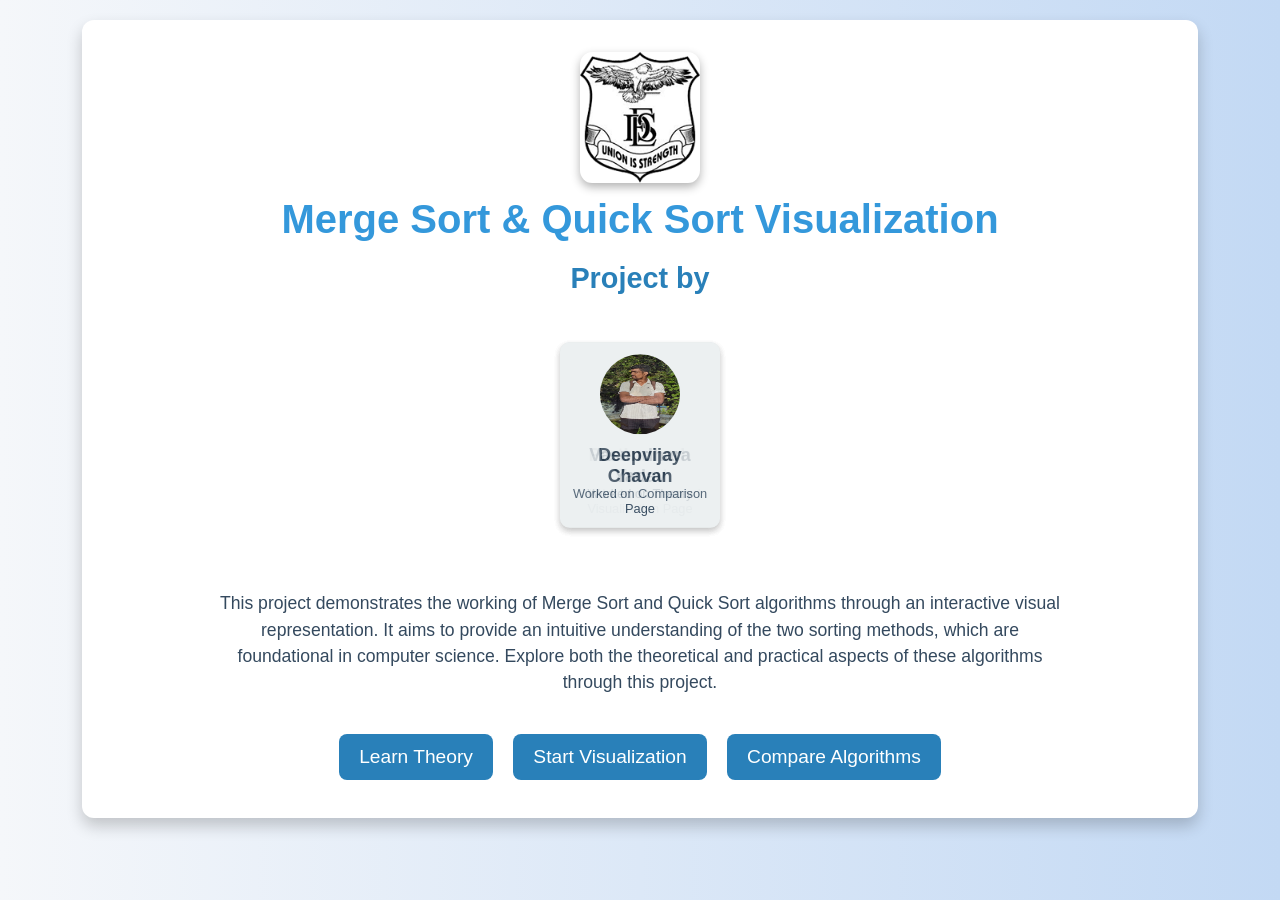
<file: index.html>
<!DOCTYPE html>
<html lang="en">
<head>
    <meta charset="UTF-8">
    <meta name="viewport" content="width=device-width, initial-scale=1.0">
    <title>Merge Sort and Quick Sort Visualization</title>
    <link rel="stylesheet" href="Design\styles.css">
</head>
<body>
    <div class="container">
        <!-- College Logo -->
        <div class="header">
            <img src="Assets/clg-logo.png" alt="College Logo" class="college-logo">
        </div>

        <!-- Project Name -->
        <h1 class="project-name">Merge Sort & Quick Sort Visualization</h1>

        <!-- Developers Section -->
        <div class="developers-section">
            <h3 class="section-title">Project by</h3>
            <div class="cards-carousel" id="carousel">
                <div class="developer-card" id="card1">
                    <img src="Assets\dev1.jpg" alt="Prathamesh" class="developer-img">
                    <h4 class="developer-name">Prathamesh Thorat</h4>
                    <p class="developer-contribution">Worked on Index and Visualization Page</p>
                </div>
                <div class="developer-card" id="card2">
                    <img src="Assets/dev2.jpg" alt="Vasundhara" class="developer-img">
                    <h4 class="developer-name">Vasundhara Yadav</h4>
                    <p class="developer-contribution">Worked on Theory Page</p>
                </div>
                <div class="developer-card" id="card3">
                    <img src="Assets/dev3.jpg" alt="Deepvijay" class="developer-img">
                    <h4 class="developer-name">Deepvijay Chavan</h4>
                    <p class="developer-contribution">Worked on Comparison Page</p>
                </div>
            </div>
        </div>

        <!-- Project Description -->
        <p class="project-description">
            This project demonstrates the working of Merge Sort and Quick Sort algorithms through an interactive visual representation.
            It aims to provide an intuitive understanding of the two sorting methods, which are foundational in computer science.
            Explore both the theoretical and practical aspects of these algorithms through this project.
        </p>

        <!-- Navigation Buttons -->
        <div class="buttons">
            <a href="theory.html" class="btn">Learn Theory</a>
            <a href="visualization.html" class="btn">Start Visualization</a>
            <a href="comparison.html" class="btn">Compare Algorithms</a>
        </div>
    </div>

    <script src="Function/script.js"></script>
</body>
</html>
</file>
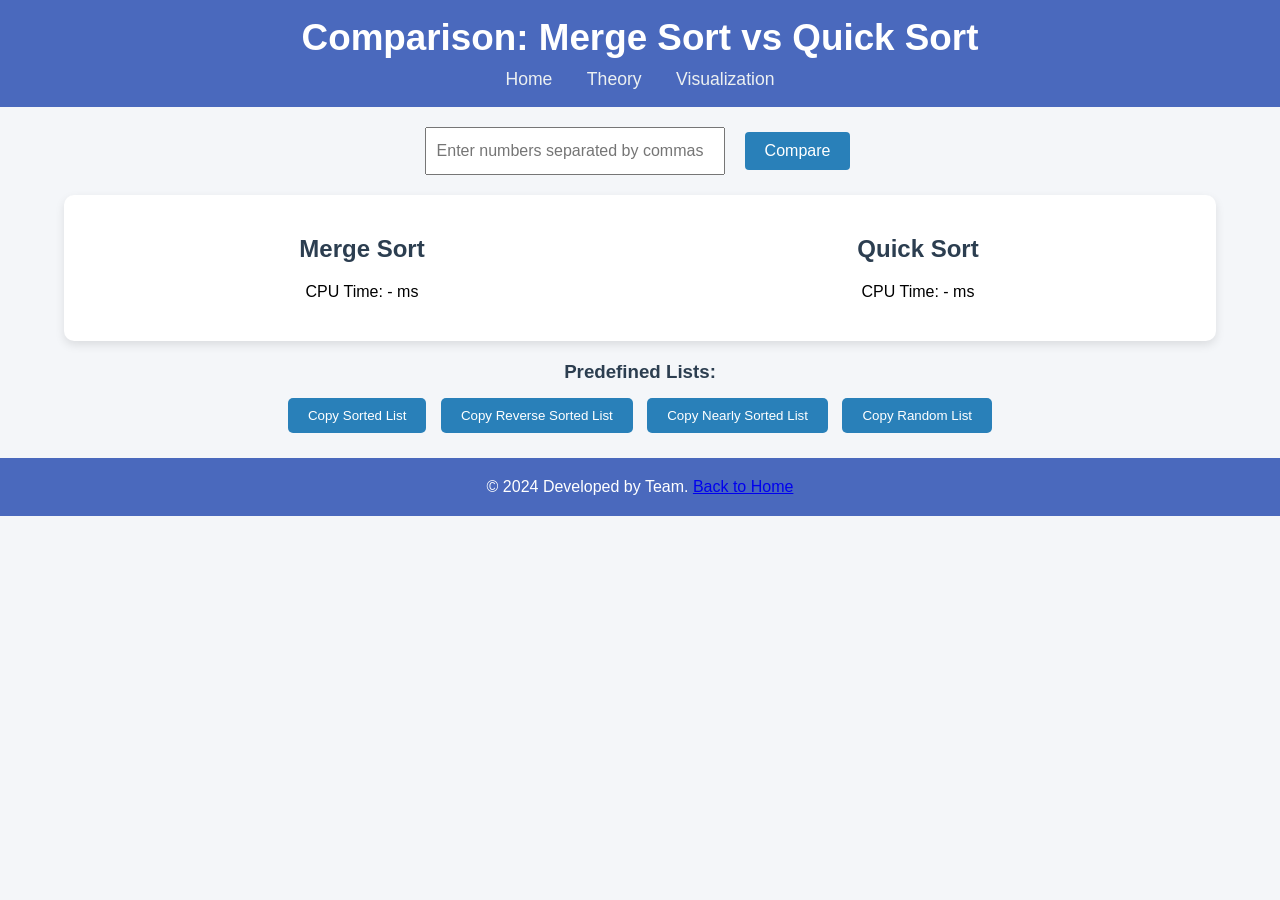
<file: comparison.html>
<!DOCTYPE html>
<html lang="en">
<head>
    <meta charset="UTF-8">
    <meta name="viewport" content="width=device-width, initial-scale=1.0">
    <title>Comparison - Merge Sort vs Quick Sort</title>
    <link rel="stylesheet" href="Design\comparison.css">
</head>
<body>
    <div class="header">
        <h1>Comparison: Merge Sort vs Quick Sort</h1>
        <nav class="nav-links">
            <a href="index.html" class="nav-link">Home</a>
            <a href="theory.html" class="nav-link">Theory</a>
            <a href="visualization.html" class="nav-link">Visualization</a>
        </nav>
    </div>

    <div class="input-section">
        <input type="text" id="compare-numbers" placeholder="Enter numbers separated by commas">
        <button id="compare-button">Compare</button>
    </div>

    <div class="comparison-container">
        <div class="left-comparison">
            <h2>Merge Sort</h2>
            <p id="merge-time">CPU Time: - ms</p>
        </div>
        <div class="right-comparison">
            <h2>Quick Sort</h2>
            <p id="quick-time">CPU Time: - ms</p>
        </div>
    </div>

    <div class="predefined-lists">
        <h3>Predefined Lists: </h3>
        <button onclick="copyList('sorted')">Copy Sorted List</button>
        <button onclick="copyList('reverseSorted')">Copy Reverse Sorted List</button>
        <button onclick="copyList('nearlySorted')">Copy Nearly Sorted List</button>
        <button onclick="copyList('random')">Copy Random List</button>
    </div>

    <footer class="footer">
        <p>&copy; 2024 Developed by Team. <a href="index.html">Back to Home</a></p>
    </footer>

    <script src="Function/comparison.js"></script>
</body>
</html>
</file>
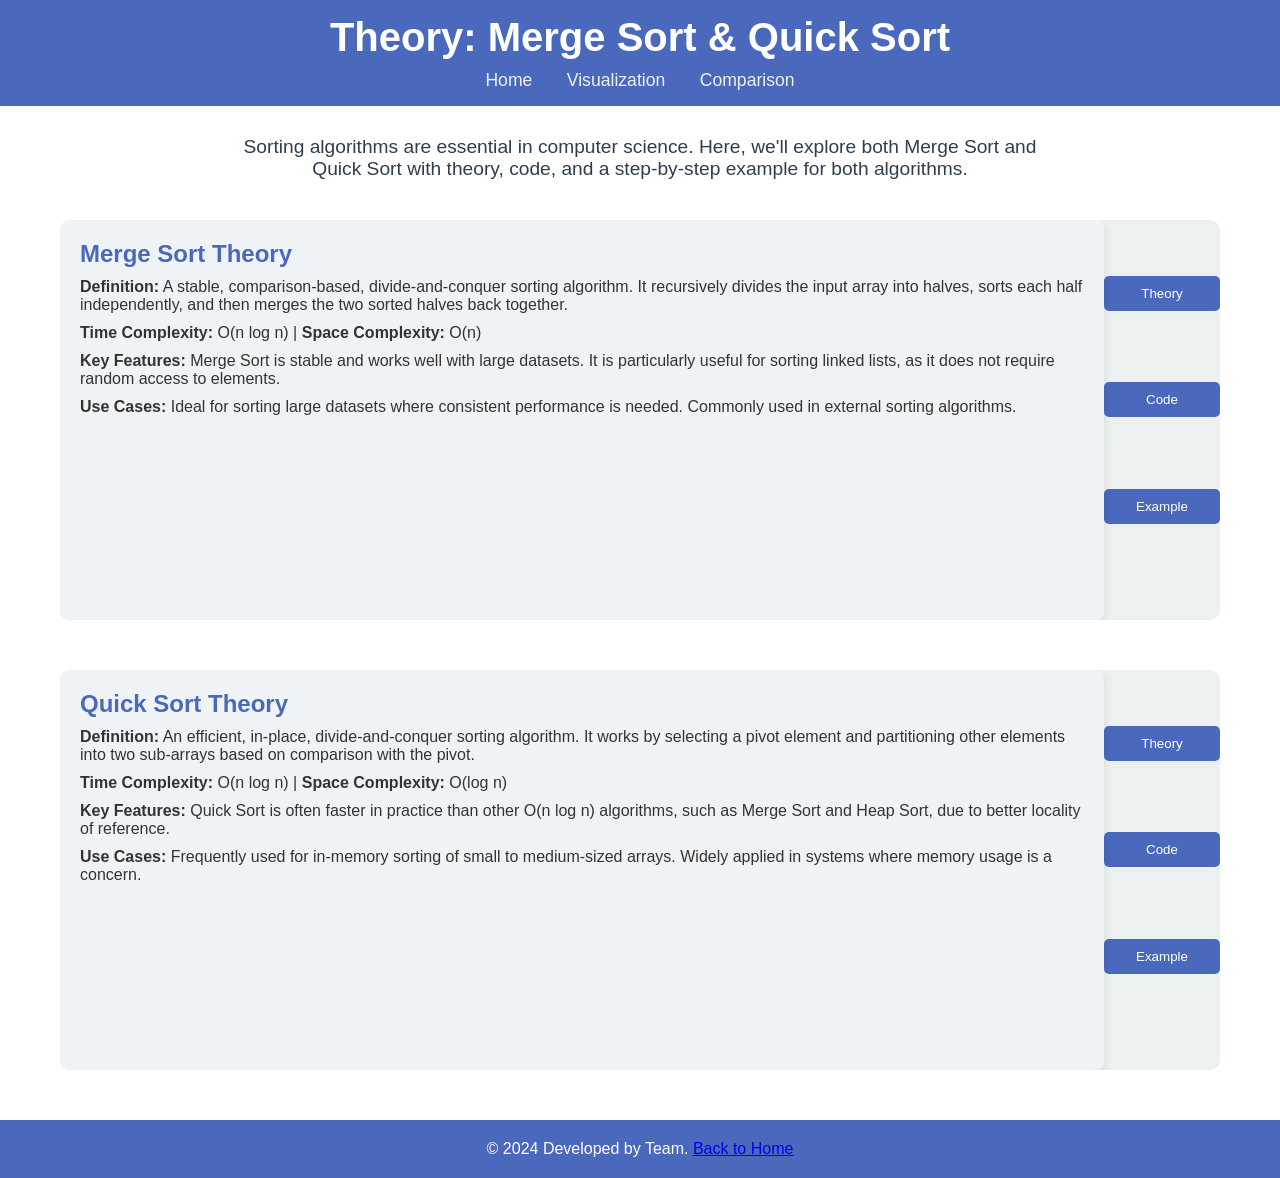
<file: theory.html>
<!DOCTYPE html>
<html lang="en">
<head>
    <meta charset="UTF-8">
    <meta name="viewport" content="width=device-width, initial-scale=1.0">
    <title>Theory of Merge Sort and Quick Sort</title>
    <link rel="stylesheet" href="Design\theory.css">
</head>
<body>
    <header class="header">
        <h1>Theory: Merge Sort & Quick Sort</h1>
        <nav class="nav-links">
            <a href="index.html" class="nav-link">Home</a>
            <a href="visualization.html" class="nav-link">Visualization</a>
            <a href="comparison.html" class="nav-link">Comparison</a>
        </nav>
    </header>

    <section class="intro">
        <p>Sorting algorithms are essential in computer science. Here, we'll explore both Merge Sort and Quick Sort with theory, code, and a step-by-step example for both algorithms.</p>
    </section>

    <!-- Two Row Layout for Sorting Algorithms -->
    <section class="sorting-algorithms">
        <!-- First Row: Merge Sort -->
        <div class="algorithm-row">
            <h2>Merge Sort</h2>
            <div class="page theory-page" data-type="merge-sort">
                <h3>Merge Sort Theory</h3>
                <p><strong>Definition:</strong> A stable, comparison-based, divide-and-conquer sorting algorithm. It recursively divides the input array into halves, sorts each half independently, and then merges the two sorted halves back together.</p>
                <p><strong>Time Complexity:</strong> O(n log n) | <strong>Space Complexity:</strong> O(n)</p>
                <p><strong>Key Features:</strong> Merge Sort is stable and works well with large datasets. It is particularly useful for sorting linked lists, as it does not require random access to elements.</p>
                <p><strong>Use Cases:</strong> Ideal for sorting large datasets where consistent performance is needed. Commonly used in external sorting algorithms.</p>
            </div>
            <div class="page code-page" data-type="merge-sort">
                <h3>Merge Sort Code (C):</h3>
                <pre><code>
                    // Merge two halves
                    void merge(int arr[], int left, int mid, int right) {
                        // Code for merging two subarrays
                    }
                    // Recursive Merge Sort
                    void mergeSort(int arr[], int left, int right) {
                        if (left < right) {
                            int mid = left + (right - left) / 2;
                            mergeSort(arr, left, mid);
                            mergeSort(arr, mid + 1, right);
                            merge(arr, left, mid, right);
                        }
                    }
                </code></pre>
            </div>
            <div class="page example-page" data-type="merge-sort">
                <h3>Merge Sort Example:</h3>
                <p>Array: [38, 27, 43, 3, 9, 82, 10]</p>
                <p>1. Divide: [38, 27, 43] and [3, 9, 82, 10]</p>
                <p>2. Further Divide: [38], [27, 43], [3, 9], [82, 10]</p>
                <p>3. Further Divide: [27], [43], [3], [9], [82], [10]</p>
                <p>4. Merge and Sort: [27, 43]</p>
                <p>5. Merge and Sort: [3, 9]</p>
                <p>6. Merge and Sort: [10, 82]</p>
                <p>7. Merge: [38] and [27, 43] to form [27, 38, 43]</p>
                <p>8. Merge: [3, 9] and [10, 82] to form [3, 9, 10, 82]</p>
                <p>9. Final Merge: [27, 38, 43] and [3, 9, 10, 82] to form [3, 9, 10, 27, 38, 43, 82]</p>

            </div>
            <div class="buttons">
                <button class="nav-button" data-page="theory-page">Theory</button>
                <button class="nav-button" data-page="code-page">Code</button>
                <button class="nav-button" data-page="example-page">Example</button>
            </div>
        </div>

        <!-- Second Row: Quick Sort -->
        <div class="algorithm-row">
            <h2>Quick Sort</h2>
            <div class="page theory-page" data-type="quick-sort">
                <h3>Quick Sort Theory</h3>
                <p><strong>Definition:</strong> An efficient, in-place, divide-and-conquer sorting algorithm. It works by selecting a pivot element and partitioning other elements into two sub-arrays based on comparison with the pivot.</p>
                <p><strong>Time Complexity:</strong> O(n log n) | <strong>Space Complexity:</strong> O(log n)</p>
                <p><strong>Key Features:</strong> Quick Sort is often faster in practice than other O(n log n) algorithms, such as Merge Sort and Heap Sort, due to better locality of reference.</p>
                <p><strong>Use Cases:</strong> Frequently used for in-memory sorting of small to medium-sized arrays. Widely applied in systems where memory usage is a concern.</p>
            </div>
            <div class="page code-page" data-type="quick-sort">
                <h3>Quick Sort Code (C):</h3>
                <pre><code>
                    // Partition function
                    int partition(int arr[], int low, int high) {
                        int pivot = arr[low]; // First element as pivot
                        // Code for partition
                    }
                    // Quick Sort function
                    void quickSort(int arr[], int low, int high) {
                        if (low < high) {
                            int pi = partition(arr, low, high);
                            quickSort(arr, low, pi - 1);
                            quickSort(arr, pi + 1, high);
                        }
                    }
                </code></pre>
            </div>
            <div class="page example-page" data-type="quick-sort">
                <h3>Quick Sort Example:</h3>
                <p>Array: [10, 80, 30, 90, 40, 50, 70]</p>
                <p>1. Pivot: 10 | Partition: [10] | Right Sub-array: [80, 30, 90, 40, 50, 70]</p>
                <p>2. Pivot: 80 | Partition: [30, 40, 50, 70] and [90]</p>
                <p>3. Pivot: 30 | Left Sub-array: [10] | Right Sub-array: [40, 50, 70, 80, 90]</p>
                <p>4. Pivot: 70 | Partition: [30, 40, 50] and [80, 90]</p>
                <p>5. Final Order: [10, 30, 40, 50, 70, 80, 90]</p>
            </div>
            <div class="buttons">
                <button class="nav-button" data-page="theory-page">Theory</button>
                <button class="nav-button" data-page="code-page">Code</button>
                <button class="nav-button" data-page="example-page">Example</button>
            </div>
        </div>
    </section>

    <footer class="footer">
        <p>&copy; 2024 Developed by Team. <a href="index.html">Back to Home</a></p>
    </footer>
    <script src="Function/theory.js"></script>
</body>
</html>
</file>
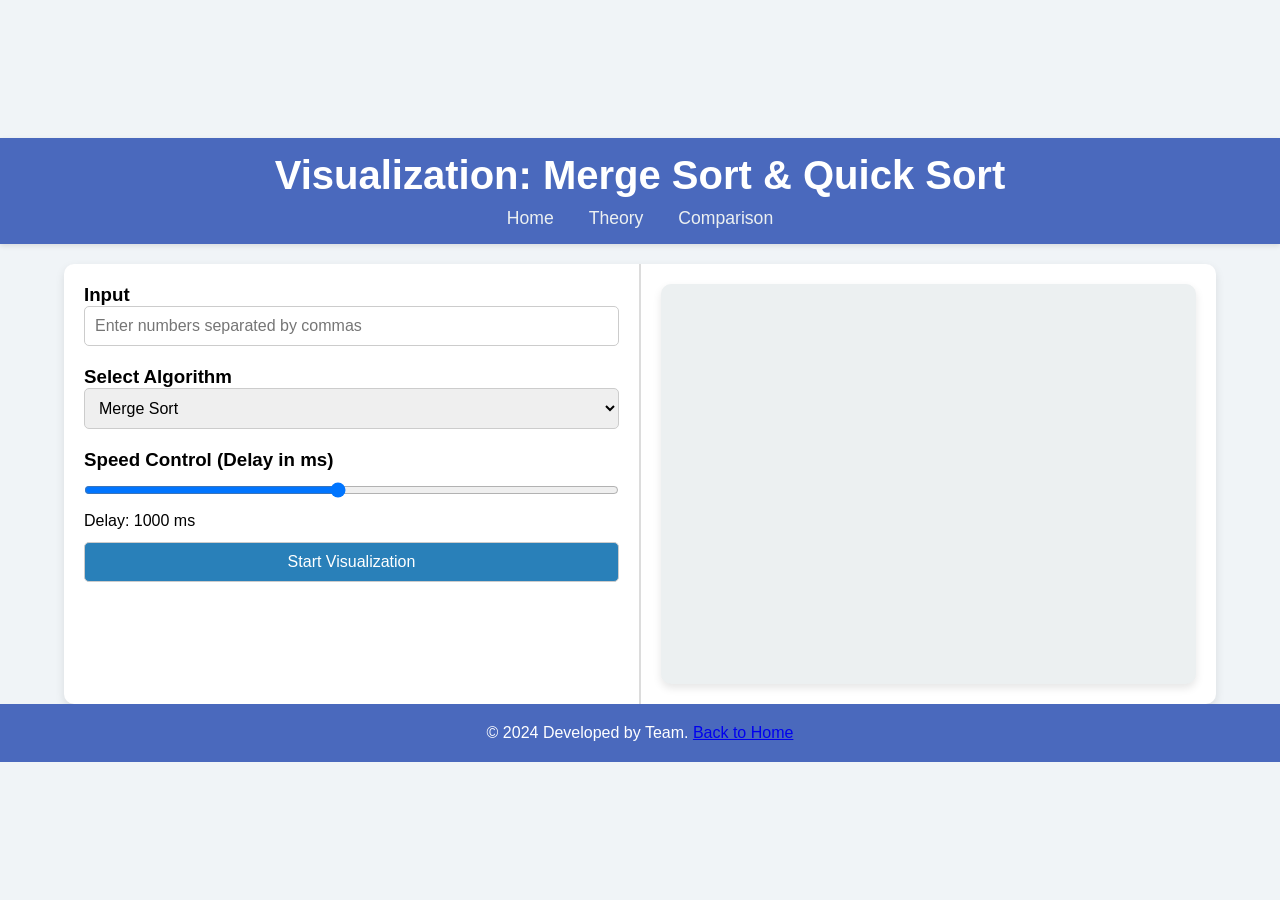
<file: visualization.html>
<!DOCTYPE html>
<html lang="en">
<head>
    <meta charset="UTF-8">
    <meta name="viewport" content="width=device-width, initial-scale=1.0">
    <title>Sorting Visualization - Array Steps</title>
    <link rel="stylesheet" href="Design\vcss.css">
</head>
<body>
    <div class="header">
        <h1>Visualization: Merge Sort & Quick Sort</h1>
        <nav class="nav-links">
            <a href="index.html" class="nav-link">Home</a>
            <a href="theory.html" class="nav-link">Theory</a>
            <a href="comparison.html" class="nav-link">Comparison</a>
        </nav>
    </div>

    <div class="container">
        <div class="left">
            <h3>Input</h3>
            <input type="text" id="numbers-input" placeholder="Enter numbers separated by commas" />

            <h3>Select Algorithm</h3>
            <select id="algorithm-select">
                <option value="merge">Merge Sort</option>
                <option value="quick">Quick Sort</option>
            </select>

            <h3>Speed Control (Delay in ms)</h3>
            <input type="range" id="speed-control" min="100" max="2000" value="1000" step="100">
            <p>Delay: <span id="speed-display">1000</span> ms</p>

            <button id="start-visualization">Start Visualization</button>
        </div>

        <div class="right">
            <div class="visualization-container" id="visualization-container"></div>
        </div>
    </div>

    <footer class="footer">
        <p>&copy; 2024 Developed by Team. <a href="index.html">Back to Home</a></p>
    </footer>

    <script src="Function\vjs.js"></script>
</body>
</html>
</file>
